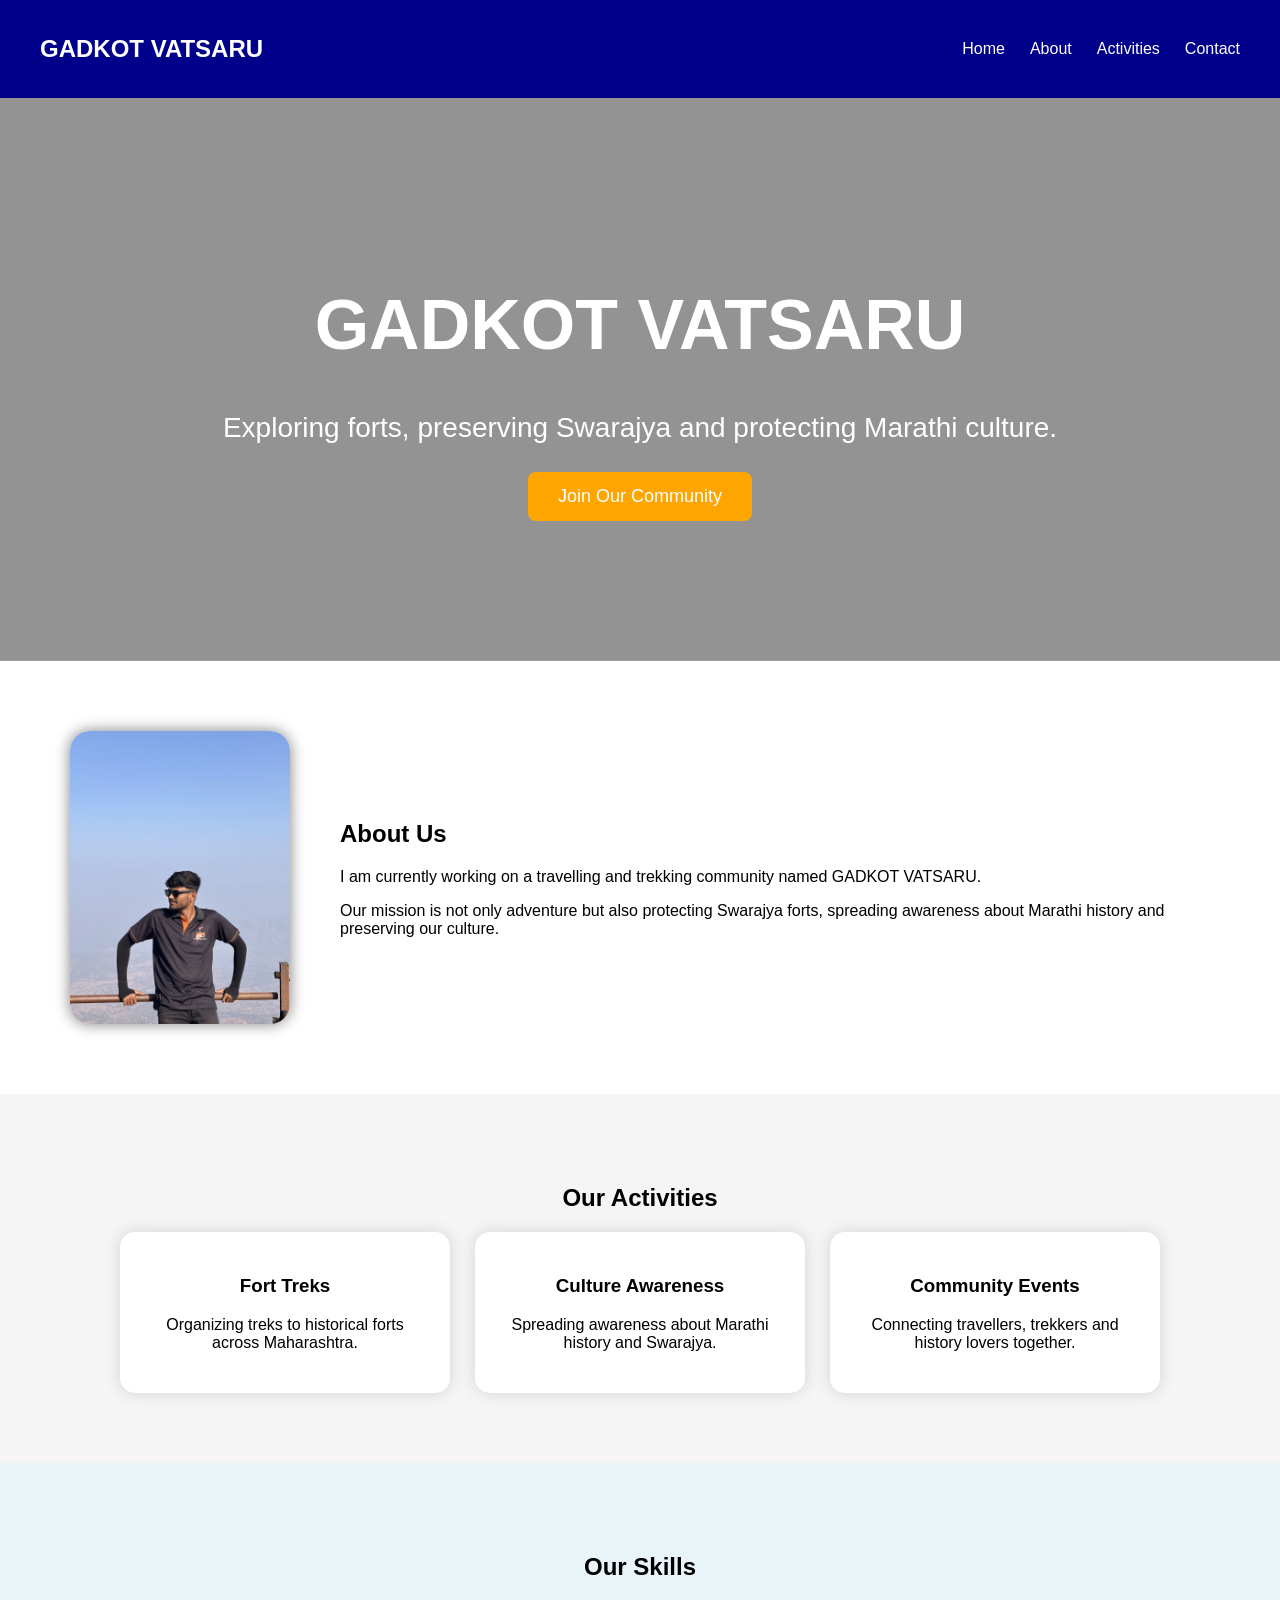
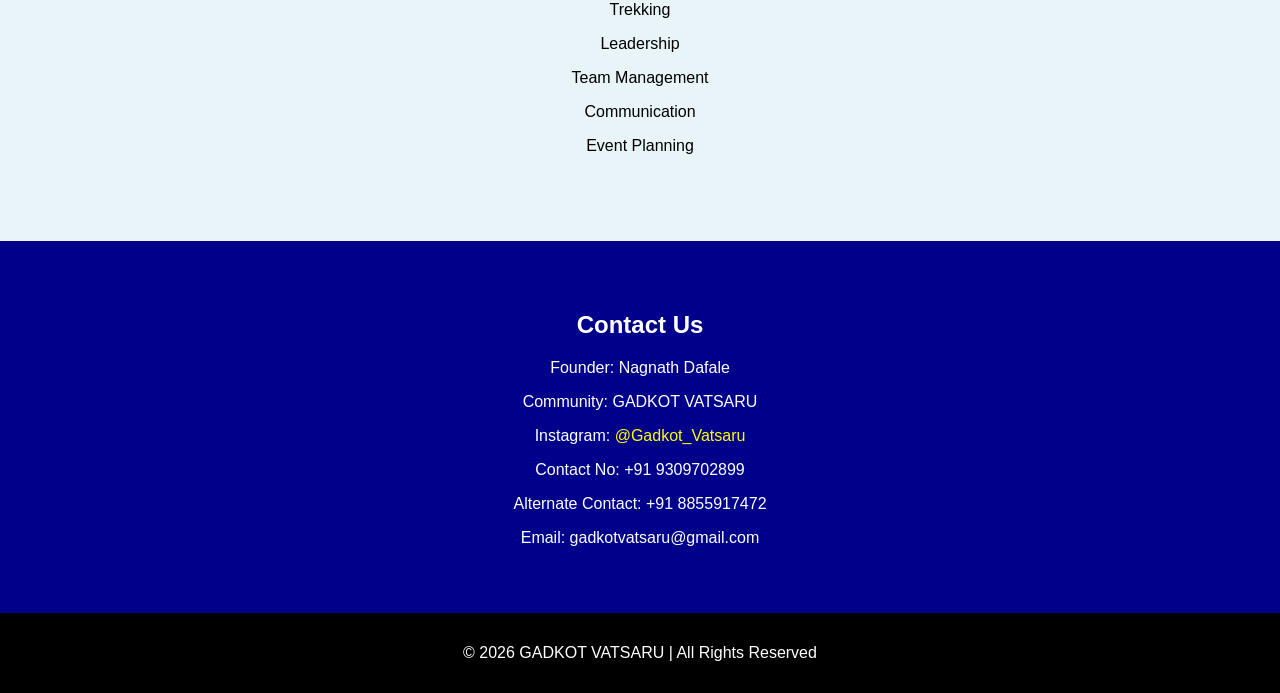
<file: index.html>
<!DOCTYPE html>

<html>

<head>

    <title>GADKOT VATSARU</title>

    <link rel="stylesheet" href="style.css">

</head>

<body>

    <!-- Navbar -->

    <div class="navbar">

        <h2>GADKOT VATSARU</h2>

        <ul>

            <li>Home</li>
            <li>About</li>
            <li>Activities</li>
            <li>Contact</li>

        </ul>

    </div>


    <!-- Hero Section -->

    <div class="hero">

        <h1>GADKOT VATSARU</h1>

        <p>
            Exploring forts, preserving Swarajya and protecting Marathi culture.
        </p>

        <button>Join Our Community</button>

    </div>


    <!-- About Section -->

    <div class="about">

      <img src="myphoto.jpg.jpeg" width="220">

        <div>

            <h2>About Us</h2>

            <p>
                I am currently working on a travelling and trekking community named 
                GADKOT VATSARU.
            </p>

            <p>
                Our mission is not only adventure but also protecting Swarajya forts, 
                spreading awareness about Marathi history and preserving our culture.
            </p>

        </div>

    </div>


    <!-- Activities Section -->

    <div class="projects">

        <h2>Our Activities</h2>

        <div class="project-container">

            <div class="card">

                <h3>Fort Treks</h3>

                <p>
                    Organizing treks to historical forts across Maharashtra.
                </p>

            </div>

            <div class="card">

                <h3>Culture Awareness</h3>

                <p>
                    Spreading awareness about Marathi history and Swarajya.
                </p>

            </div>

            <div class="card">

                <h3>Community Events</h3>

                <p>
                    Connecting travellers, trekkers and history lovers together.
                </p>

            </div>

        </div>

    </div>


    <!-- Skills Section -->

    <div class="skills">

        <h2>Our Skills</h2>

        <p>Trekking</p>
        <p>Leadership</p>
        <p>Team Management</p>
        <p>Communication</p>
        <p>Event Planning</p>

    </div>


    <!-- Contact Section -->

    <div class="contact">

        <h2>Contact Us</h2>

        <p>Founder: Nagnath Dafale</p>

        <p>Community: GADKOT VATSARU</p>

        <p>
            Instagram:
            <a href="https://instagram.com/Gadkot_Vatsaru" target="_blank">
                @Gadkot_Vatsaru
            </a>
        </p>

        <p>Contact No: +91 9309702899</p>

        <p>Alternate Contact: +91 8855917472</p>

        <p>Email: gadkotvatsaru@gmail.com</p>

    </div>


    <!-- Footer -->

    <footer>

        <p>© 2026 GADKOT VATSARU | All Rights Reserved</p>

    </footer>

</body>

</html>
</file>
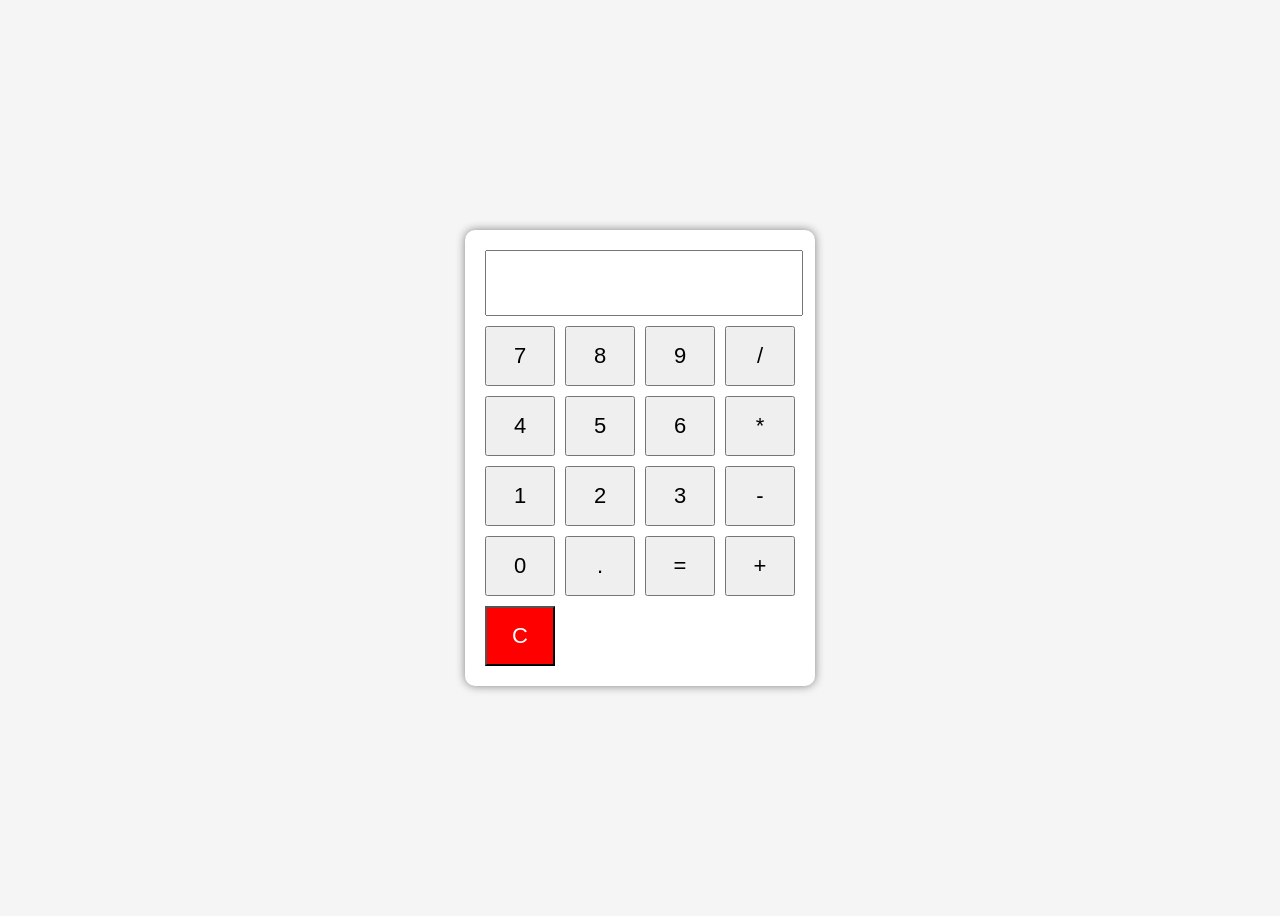
<file: Calculator/index.html>
<!DOCTYPE html>
<html>

<head>
    <title>Calculator</title>
    <link rel="stylesheet" href="style.css">
</head>

<body>

    <div class="calculator">

        <input type="text" id="display" readonly>

        <div class="buttons">

    <button onclick="appendValue('7')">7</button>
    <button onclick="appendValue('8')">8</button>
    <button onclick="appendValue('9')">9</button>
    <button onclick="appendValue('/')">/</button>

    <button onclick="appendValue('4')">4</button>
    <button onclick="appendValue('5')">5</button>
    <button onclick="appendValue('6')">6</button>
    <button onclick="appendValue('*')">*</button>

    <button onclick="appendValue('1')">1</button>
    <button onclick="appendValue('2')">2</button>
    <button onclick="appendValue('3')">3</button>
    <button onclick="appendValue('-')">-</button>

    <button onclick="appendValue('0')">0</button>
    <button onclick="appendValue('.')">.</button>
    <button onclick="calculate()">=</button>
    <button onclick="appendValue('+')">+</button>

    <button onclick="clearDisplay()">C</button>

</div>

    </div>

    <script src="script.js"></script>

</body>

</html>
</file>
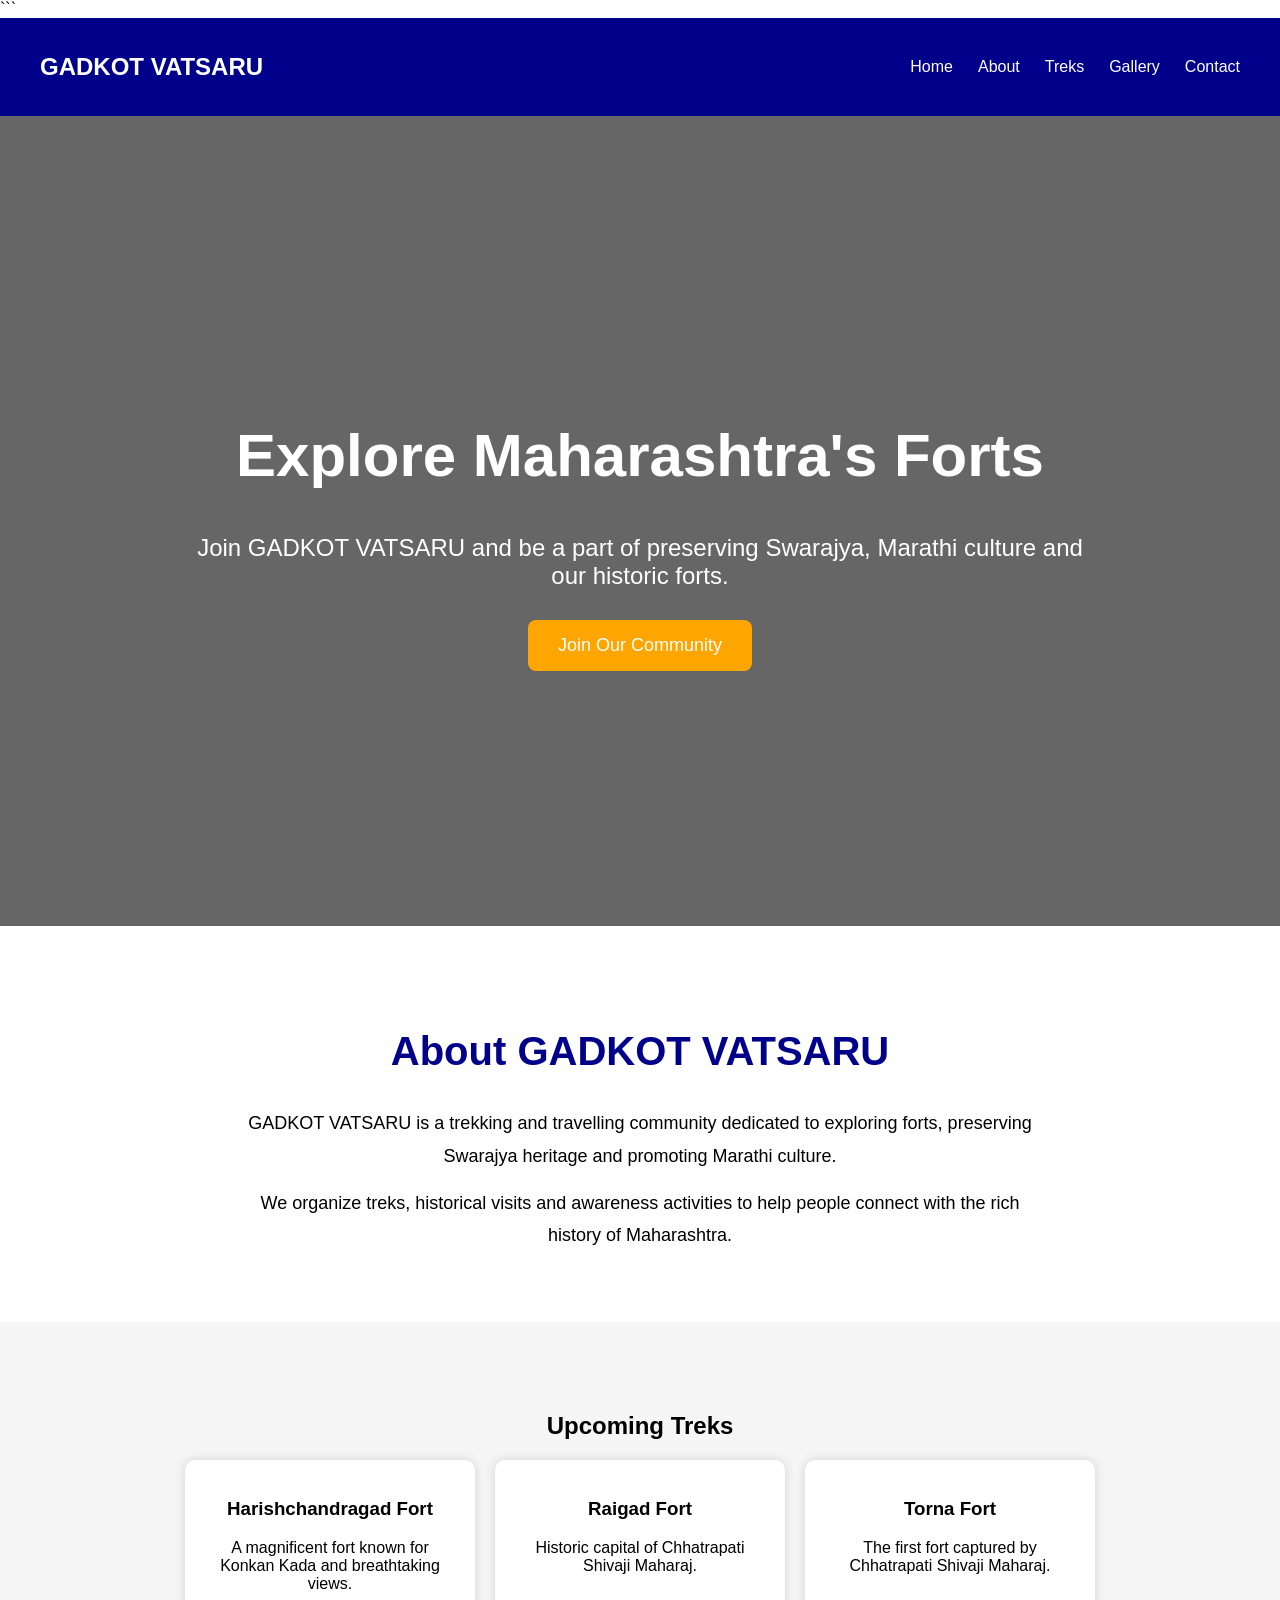
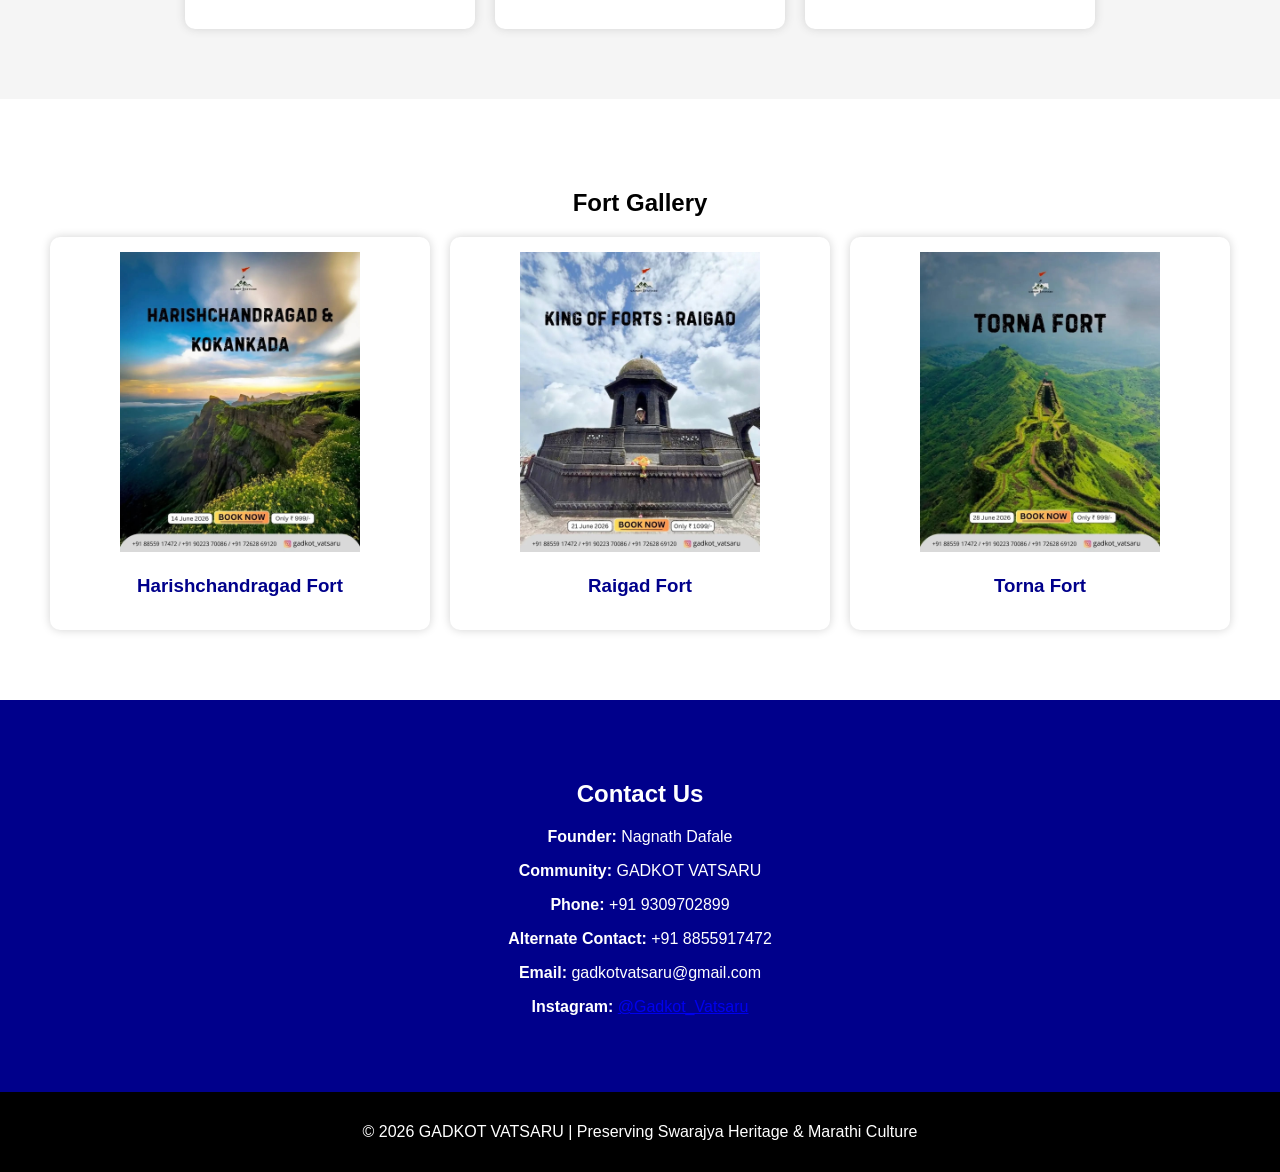
<file: LandingPage/index.html>
<!DOCTYPE html>

<html>

<head>
    <title>GADKOT VATSARU</title>
    <link rel="stylesheet" href="style.css">
</head>

<body>

```
<!-- Navbar -->
<nav>
    <h2>GADKOT VATSARU</h2>

    <ul>
        <li>Home</li>
        <li>About</li>
        <li>Treks</li>
        <li>Gallery</li>
        <li>Contact</li>
    </ul>
</nav>

<!-- Hero Section -->
<section class="hero">

    <h1>Explore Maharashtra's Forts</h1>

    <p>
        Join GADKOT VATSARU and be a part of preserving Swarajya,
        Marathi culture and our historic forts.
    </p>

    <button>Join Our Community</button>

</section>

<!-- About Section -->
<section class="about">

    <h2>About GADKOT VATSARU</h2>

    <p>
        GADKOT VATSARU is a trekking and travelling community dedicated to
        exploring forts, preserving Swarajya heritage and promoting Marathi culture.
    </p>

    <p>
        We organize treks, historical visits and awareness activities to help
        people connect with the rich history of Maharashtra.
    </p>

</section>

<!-- Upcoming Treks -->
<section class="treks">

    <h2>Upcoming Treks</h2>

    <div class="trek-container">

        <div class="trek-card">
            <h3>Harishchandragad Fort</h3>
            <p>A magnificent fort known for Konkan Kada and breathtaking views.</p>
        </div>

        <div class="trek-card">
            <h3>Raigad Fort</h3>
            <p>Historic capital of Chhatrapati Shivaji Maharaj.</p>
        </div>

        <div class="trek-card">
            <h3>Torna Fort</h3>
            <p>The first fort captured by Chhatrapati Shivaji Maharaj.</p>
        </div>

    </div>

</section>

<!-- Gallery Section -->
<section class="gallery">

    <h2>Fort Gallery</h2>

    <div class="gallery-container">

        <div class="fort-card">
            <img src="images/haishchandragad.jpg" alt="Harishchandragad">
            <h3>Harishchandragad Fort</h3>
        </div>

        <div class="fort-card">
            <img src="images/raigad.jpg" alt="Raigad Fort">
            <h3>Raigad Fort</h3>
        </div>

        <div class="fort-card">
            <img src="images/torna.jpg" alt="Torna Fort">
            <h3>Torna Fort</h3>
        </div>

    </div>

</section>

<!-- Contact Section -->
<section class="contact">

    <h2>Contact Us</h2>

    <p><strong>Founder:</strong> Nagnath Dafale</p>

    <p><strong>Community:</strong> GADKOT VATSARU</p>

    <p><strong>Phone:</strong> +91 9309702899</p>

    <p><strong>Alternate Contact:</strong> +91 8855917472</p>


    <p><strong>Email:</strong> gadkotvatsaru@gmail.com</p>

   <p>
    <strong>Instagram:</strong>
    <a href="https://instagram.com/Gadkot_Vatsaru" target="_blank">
        @Gadkot_Vatsaru
    </a>
</p>

</section>

<footer>
    <p>© 2026 GADKOT VATSARU | Preserving Swarajya Heritage & Marathi Culture</p>
</footer>
</file>
<file: style.css>
body{
    margin:0;
    font-family:Arial, sans-serif;
    background-color:#f5f5f5;
}


/* Navbar */

.navbar{
    background-color:#00008B;
    color:white;

    display:flex;

    justify-content:space-between;

    align-items:center;

    padding:15px 40px;
}

.navbar ul{
    display:flex;
    list-style:none;
    gap:25px;
}

.navbar li{
    cursor:pointer;
}

.navbar li:hover{
    color:orange;
}


/* Hero Section */

.hero{
    text-align:center;

    padding:140px 20px;

    background:linear-gradient(
        rgba(0,0,0,0.4),
        rgba(0,0,0,0.4)
    ),

    url("https://images.unsplash.com/photo-1506744038136-46273834b3fb");

    background-size:cover;

    background-position:center;

    color:white;
}

.hero h1{
    font-size:70px;
}

.hero p{
    font-size:28px;
}

.hero button{
    padding:14px 30px;

    border:none;

    background-color:orange;

    color:white;

    font-size:18px;

    border-radius:8px;

    cursor:pointer;

    transition:0.3s;
}

.hero button:hover{
    background-color:darkred;

    transform:scale(1.05);
}


/* About */

.about{
    display:flex;

    align-items:center;

    gap:50px;

    padding:70px;

    background-color:white;
}

.about img{
    border-radius:20px;

    box-shadow:0px 0px 15px gray;
}


/* Activities */

.projects{
    padding:70px;

    text-align:center;
}

.project-container{
    display:flex;

    justify-content:center;

    gap:25px;

    flex-wrap:wrap;
}

.card{
    background-color:white;

    width:280px;

    padding:25px;

    border-radius:15px;

    box-shadow:0px 0px 15px lightgray;

    transition:0.3s;
}

.card:hover{
    transform:translateY(-10px);
}


/* Skills */

.skills{
    text-align:center;

    padding:70px;

    background-color:#e8f4f8;
}


/* Contact */

.contact{
    background-color:#00008B;

    color:white;

    text-align:center;

    padding:50px;
}

.contact a{
    color:yellow;

    text-decoration:none;
}

.contact a:hover{
    color:orange;
}


/* Footer */

footer{
    background-color:black;

    color:white;

    text-align:center;

    padding:15px;
}
/* Responsive Design */

@media(max-width:768px){

    .navbar{
        flex-direction:column;
        text-align:center;
    }

    .navbar ul{
        flex-direction:column;
        padding:0;
    }

    .hero h1{
        font-size:40px;
    }

    .hero p{
        font-size:20px;
    }

    .about{
        flex-direction:column;
        text-align:center;
    }

    .project-container{
        flex-direction:column;
        align-items:center;
    }

}
</file>
<file: Calculator/style.css>
body{
    display:flex;
    justify-content:center;
    align-items:center;
    height:100vh;
    background:#f5f5f5;
    font-family:Arial;
}

.calculator{
    background:white;
    padding:20px;
    border-radius:10px;
    box-shadow:0px 0px 10px gray;
}

#display{
    width:100%;
    height:60px;
    font-size:24px;
    margin-bottom:10px;
    text-align:right;
}

.buttons{
    display:grid;
    grid-template-columns:repeat(4,70px);
    gap:10px;
}

button{
    height:60px;
    font-size:22px;
    cursor:pointer;
}

button:last-child{
    background:red;
    color:white;
}
</file>
<file: LandingPage/style.css>
body{
margin:0;
font-family:Arial, sans-serif;
}

/* Navbar */

nav{
background-color:#00008B;
color:white;
display:flex;
justify-content:space-between;
align-items:center;
padding:15px 40px;
}

nav ul{
display:flex;
list-style:none;
gap:25px;
}

.hero{
    height:90vh;

    display:flex;
    flex-direction:column;
    justify-content:center;
    align-items:center;

    text-align:center;
    color:white;

    background:
    linear-gradient(
        rgba(0,0,0,0.6),
        rgba(0,0,0,0.6)
    ),
    url("https://images.unsplash.com/photo-1464822759023-fed622ff2c3b");

    background-size:cover;
    background-position:center;
    background-repeat:no-repeat;
}

.hero h1{
font-size:60px;
margin-bottom:20px;
}

.hero p{
font-size:24px;
width:70%;
margin-bottom:30px;
}

.hero button{
padding:15px 30px;
border:none;
border-radius:8px;
background-color:orange;
color:white;
font-size:18px;
cursor:pointer;
}

.hero button:hover{
background-color:darkorange;
}


/* About */

.about{
text-align:center;
padding:70px 20px;
background-color:white;
}

.about h2{
font-size:40px;
color:#00008B;
}

.about p{
max-width:800px;
margin:auto;
margin-top:15px;
font-size:18px;
line-height:1.8;
}

/* Treks */

.treks{
text-align:center;
padding:70px 20px;
background-color:#f5f5f5;
}

.trek-container{
display:flex;
justify-content:center;
gap:20px;
flex-wrap:wrap;
}

.trek-card{
background:white;
width:250px;
padding:20px;
border-radius:10px;
box-shadow:0px 0px 10px lightgray;
transition:0.3s;
}

.trek-card:hover{
transform:translateY(-10px);
}

/* Gallery */

.gallery{
text-align:center;
padding:70px 20px;
background:white;
}

.gallery-container{
display:flex;
justify-content:center;
gap:20px;
flex-wrap:wrap;
}

.fort-card{
    background:white;
    width:350px;
    padding:15px;
    border-radius:10px;
    box-shadow:0px 0px 10px lightgray;
    transition:0.3s;
}

.fort-card:hover{
transform:translateY(-10px);
}

.fort-card img{
    width:100%;
    height:auto;
    max-height:300px;
    object-fit:contain;
    border-radius:10px;
}

.fort-card h3{
color:#00008B;
}

/* Contact */

.contact{
background:#00008B;
color:white;
text-align:center;
padding:60px 20px;
}

/* Footer */

footer{
background:black;
color:white;
text-align:center;
padding:15px;
}

/* Mobile Responsive */

@media(max-width:768px){

```
nav{
    flex-direction:column;
}

nav ul{
    flex-direction:column;
    text-align:center;
    padding:0;
}

.hero h1{
    font-size:40px;
}

.hero p{
    width:90%;
    font-size:18px;
}
```

}
</file>
